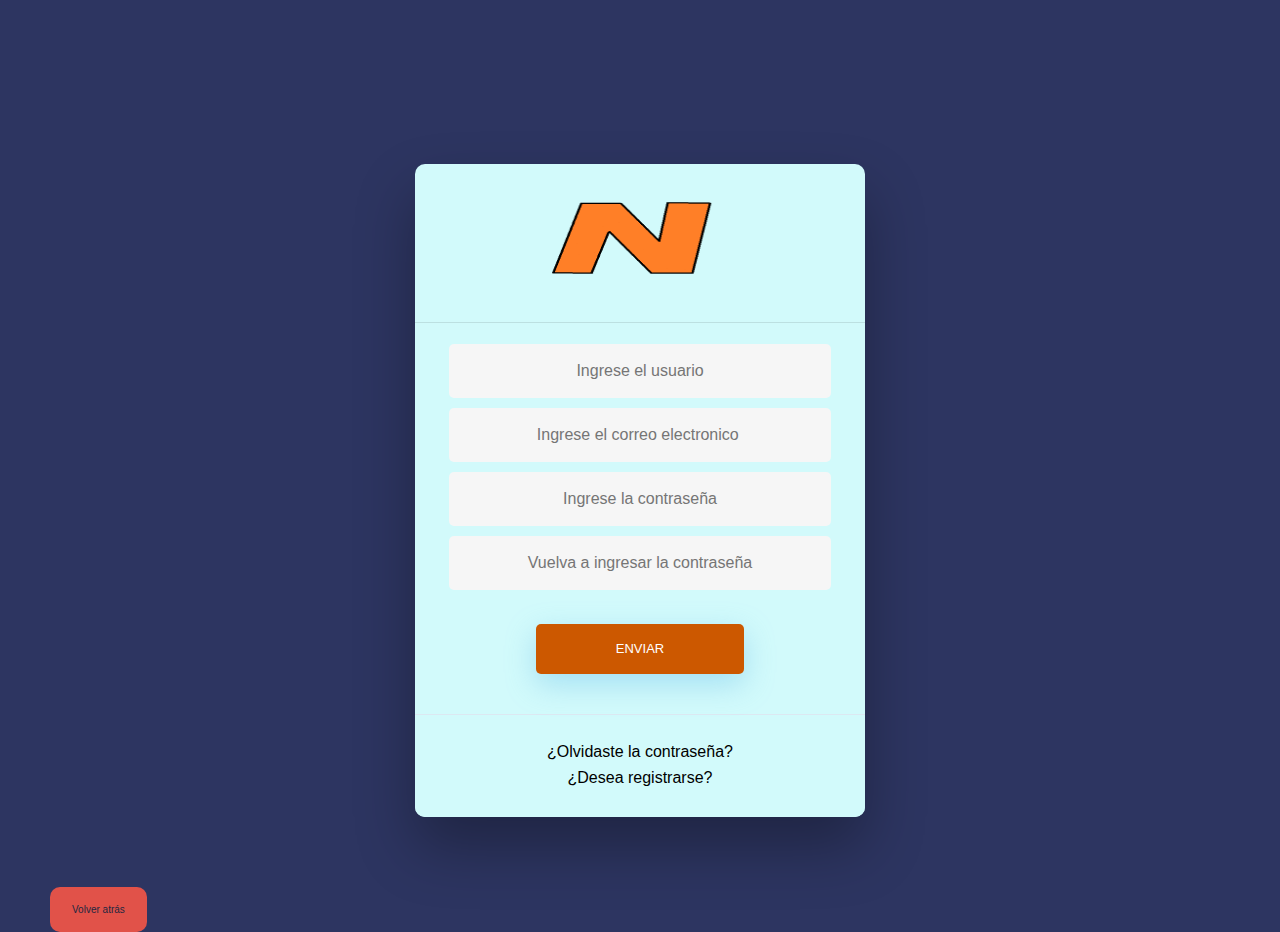
<file: NabraStore/Nabra Store/login.html>
<!DOCTYPE html>
<html lang="en" dir="ltr">
  <head>
    <meta charset="utf-8">
    <meta name="viewport" content="width=device, initial-scale=1">
    <link href="css/bootstrap.min.css" rel="stylesheet" media="screen">
    <link rel="stylesheet" href="login.css">
    <link rel="stylesheet" href="login.php">
    <link rel="icon" type="image/png" href="icon1.png">
    <title>Nabra Store</title>
  </head>
  <body style="background-color: #2d3561;">
  <br><br><br><br><br><br>
    <div class="wrapper fadeInDown">
      <div id="container">
        <div class="titulo">
          <img src="titulo.png" height="130px" width="250px">
        </div>
        <hr>
        <form>
          <input type="text" class="1" placeholder="Ingrese el usuario" required>
          <input type="text" class="2" placeholder="Ingrese el correo electronico " required >
          <input type="password" class="2" placeholder="Ingrese la contraseña">
          <input type="password" class="3" placeholder="Vuelva a ingresar la contraseña" required>
          <br><br>
          <input onclick="" type="submit" class="4" value="Enviar" href="cartelera.html">
        </form>
        <div id="formFooter">
          <a class="contraseñaBox" onclick="Forget()" style="color:black" href="#">¿Olvidaste la contraseña?</a>
          <a class="contraseñaBox" onclick="()" style="color:black" href="register.html">¿Desea registrarse?</a>
        </div>


      </div>
    </div>

        <div class="volver">
          <button class="button2" onclick="no()"> <a href="index.html" style="color:#212740;">Volver atrás</a></button>
        </div>



            <script>
                function myFunction(){
                  alert("Logueado correctamente.");
                  }
              </script>

              <script>
                function Forget(){
                  alert("Redireccionando...");
                  }
              </script>





  </body>
</html>
</file>
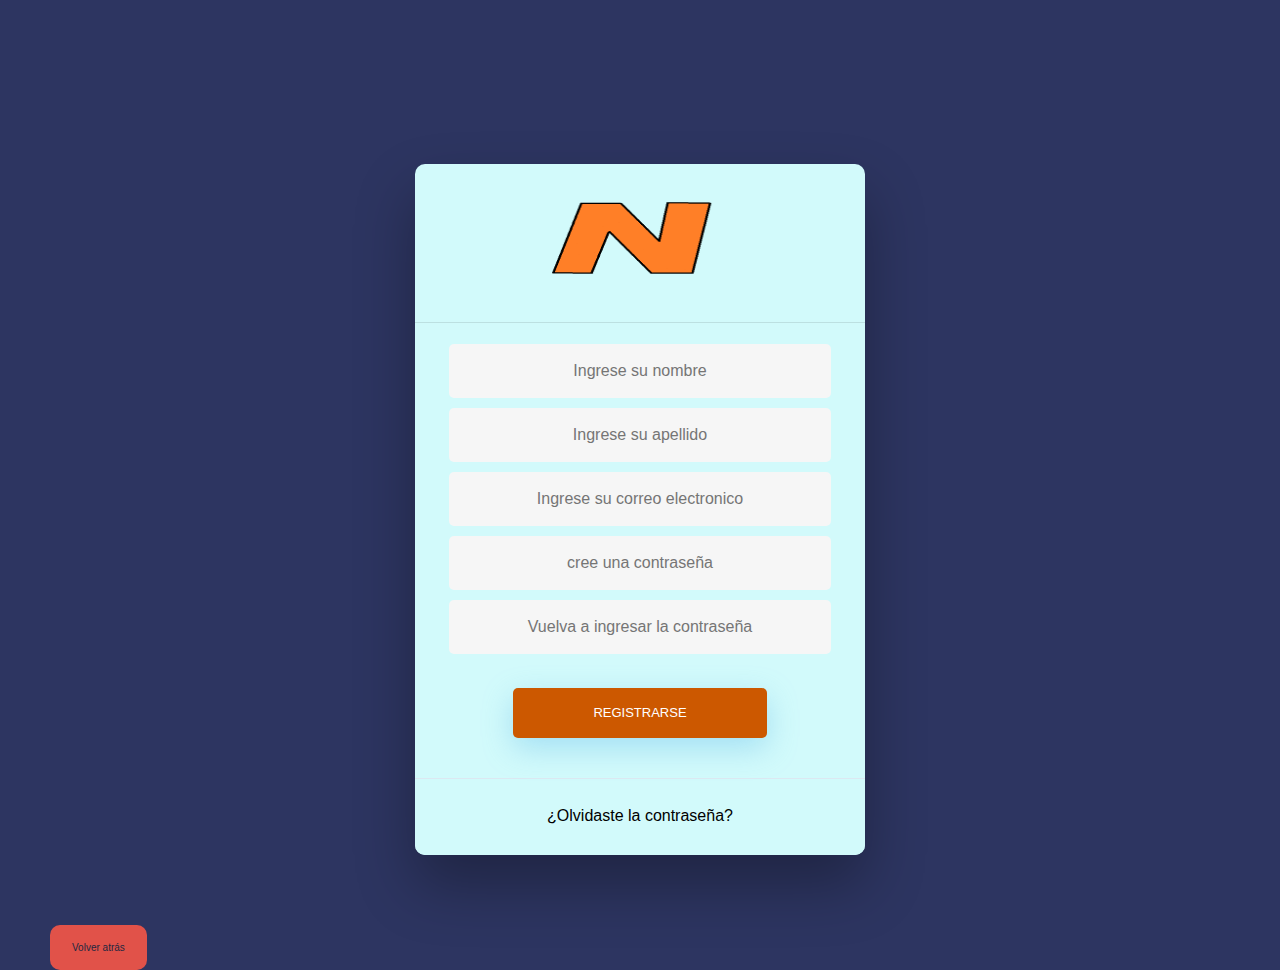
<file: NabraStore/Nabra Store/register.html>
<!DOCTYPE html>
<html lang="en" dir="ltr">
  <head>
    <meta charset="utf-8">
    <meta name="viewport" content="width=device, initial-scale=1">
    <link href="css/bootstrap.min.css" rel="stylesheet" media="screen">
    <link rel="stylesheet" href="login.css">
    <link rel="stylesheet" href="login.php">
    <link rel="icon" type="image/png" href="icon1.png">
    <title>Nabra Store</title>
  </head>
  <body style="background-color: #2d3561;">
  <br><br><br><br><br><br>
    <div class="wrapper fadeInDown">
      <div id="container">
        <div class="titulo">
          <img src="titulo.png" height="130px" width="250px">
        </div>
        <hr>
        <form>
          <input type="text" class="1" placeholder="Ingrese su nombre" required>
          <input type="text" class="1" placeholder="Ingrese su apellido" required>
          <input type="text" class="2" placeholder="Ingrese su correo electronico" required >
          <input type="password" class="2" placeholder="cree una contraseña" required>
          <input type="password" class="3" placeholder="Vuelva a ingresar la contraseña" required>
          <br><br>
          <input onclick="" type="submit" class="4" value="Registrarse" href="cartelera.html">
        </form>
        <div id="formFooter">
          <a class="contraseñaBox" onclick="Forget()" style="color:black" href="#">¿Olvidaste la contraseña?</a>
        </div>

      </div>
    </div>

        <div class="volver">
          <button class="button2" onclick="no()"> <a href="index.html" style="color:#212740;">Volver atrás</a></button>
        </div>



            <script>
                function myFunction(){
                  alert("Logueado correctamente.");
                  }
              </script>

              <script>
                function Forget(){
                  alert("Redireccionando...");
                  }
              </script>





  </body>
</html>
</file>
<file: NabraStore/Nabra Store/login.css>
/*Todos los webkit son parametros de bootstrap(w3school) */

/*Wrapper esta para ubicar todo en el medio (w3school,centrar,bootstrap)*/
.wrapper {
  display: flex;
  align-items: center;
  flex-direction: column;
  justify-content: center;
  width: 100%;
  min-height: 100%;
  padding: 20px;
}

/*Todo esta metido en la clase container */
#container {
  -webkit-border-radius: 10px 10px 10px 10px;
  border-radius: 10px 10px 10px 10px;
  background: #d2fafb;
  padding: 30px;
  width: 90%;
  max-width: 450px;
  position: relative;
  padding: 0px;
  -webkit-box-shadow: 0 30px 60px 0 rgba(0,0,0,0.3);
  box-shadow: 0 30px 60px 0 rgba(0,0,0,0.3);
  text-align: center;
}

/*Para agregar un footer y darle estilos y le afecten las animaciones de bootstrap */
#formFooter {
  background-color: #d2fafb;
  border-top: 1px solid #dce8f1;
  padding: 25px;
  text-align: center;
  -webkit-border-radius: 0 0 10px 10px;
  border-radius: 0 0 10px 10px;
}

/*Cambia los estilos de los input de tipo button, sumbit, y reset */
[type=button], [type=submit], input[type=reset]  {
  background-color: #cc5800;
  border: none;
  color: white;
  padding: 15px 80px;
  text-align: center;
  text-decoration: none;
  display: inline-block;
  text-transform: uppercase;
  font-size: 13px;
  -webkit-box-shadow: 0 10px 30px 0 rgba(95,186,233,0.4);
  box-shadow: 0 10px 30px 0 rgba(95,186,233,0.4);
  -webkit-border-radius: 5px 5px 5px 5px;
  border-radius: 5px 5px 5px 5px;
  margin: 5px 20px 40px 20px;
  -webkit-transition: all 0.3s ease-in-out;
  -moz-transition: all 0.3s ease-in-out;
  -ms-transition: all 0.3s ease-in-out;
  -o-transition: all 0.3s ease-in-out;
  transition: all 0.3s ease-in-out;
}

/*Cambios de estilo cuando se le da click a un input (w3school)*/
[type=button]:hover, [type=submit]:hover, [type=reset]:hover  {
  background-color: #276fba;
}

/*Esto hace las animaciones  (w3school)*/
[type=button]:active, [type=submit]:active, [type=reset]:active  {
  -moz-transform: scale(0.95);
  -webkit-transform: scale(0.95);
  -o-transform: scale(0.95);
  -ms-transform: scale(0.95);
  transform: scale(0.95);
}

/*Cambia los estilos de los input de texto */
[type=text],[type=password] {
  background-color: #f6f6f6;
  border: none;
  color: #0d0d0d;
  padding: 15px 32px;
  text-align: center;
  text-decoration: none;
  display: inline-block;
  font-size: 16px;
  margin: 5px;
  width: 85%;
  -webkit-transition: all 0.5s ease-in-out;
  -moz-transition: all 0.5s ease-in-out;
  -ms-transition: all 0.5s ease-in-out;
  -o-transition: all 0.5s ease-in-out;
  transition: all 0.5s ease-in-out;
  -webkit-border-radius: 5px 5px 5px 5px;
  border-radius: 5px 5px 5px 5px;
}

[type=password]:focus{
  background-color: white;
  border-bottom: 2px solid #cc5800;
}

[type=password]:placeholder {
  color: white;
}

/*Cambio de estilos cuando se suelta el click */
[type=text]:focus {
  background-color: white;
  border-bottom: 2px solid #cc5800;
}

/*Color del placeholder*/
[type=text]:placeholder {
  color:  white;
}

/*Cambia el estilo del input contraseña */
.contraseñaBox:after {
  display: block;
  left: 0;
  bottom: -10px;
  width: 0;
  height: 2px;
  background-color: #cc5800;
  content: "";
  transition: width 0.4s;
}

.contraseñaBox:hover {
  color: #0d0d0d;
}

.contraseñaBox:hover:after{
  width: 100%;
}

/*Cambia el contorno del input */
*:focus {
    outline: none;
}

.titulo{
  display: flex;
  margin-left: 100px;
  margin-top: 12px;
}

.button2{
  background-color: #e15249;
  border: none;
  padding: 15px 22px;
  text-align: center;
  font-size: 10px;
  border-radius: 10px;
  margin-top: 50px;
  margin-left: 50px;
}
</file>
